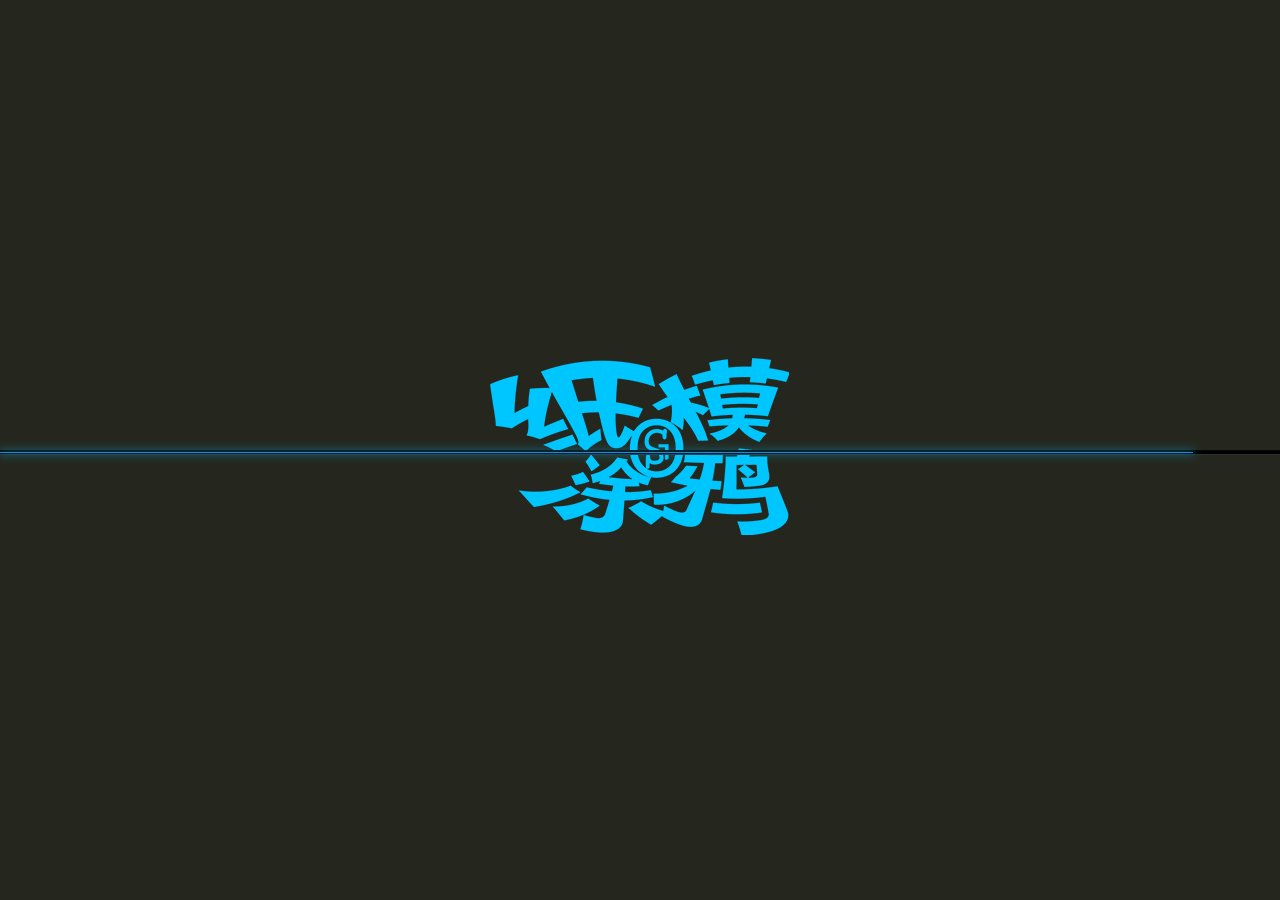
<file: index.html>
<!DOCTYPE HTML>
<html>
    <head>
        <meta charset="UTF-8" />
        <meta content="telephone=no" name="format-detection"/>
        <meta content="email=no" name="format-detection" /><!--移动端禁止数字使用-->
        <meta name="viewport" content="width=device-width,initial-scale=1.0,maximum-scale=1.0,user-scalable=no" /> <!--viewport 控制手机全屏-->
        <meta http-equiv="Content-Type" content="text/html; charset=utf-8">
        <meta content="black" name="apple-mobile-web-app-status-bar-style" /><!--隐藏状态栏-->
        <metahttp-equiv="window-target" content="_top"> <!--防止别人作为一个iFrame调用-->
        <title>纸膜涂鸦</title>
        
        <!--CSS-->
        <link rel="stylesheet" type="text/css" href="style/layout.css" />

        <!--JS-->
		<script type="text/javascript" src="js/lib/jquery-1.8.2.js"></script>
		<script type="text/javascript" src="js/other/picScroll.js"></script>
        
        <!-- 设置IFrame的高度 -->
		<script type="text/javascript">
			
		</script>
    </head>

    <body>
    	<div id="loadUp"><img src="images/sg_up.png"></div>
    	<div id="loadDown"><img src="images/sg_down.png"></div>
    	<div id="loading"><div></div></div>
    	<div id="hide">
	    	<script type="text/javascript">
	    		var _loading = $("#loading div");
	    		_loading.animate({width:"10%"},100);
	    	</script>
	    	<div id="home" style="position: absolute; width: 100%; height: 100%">
	    		<div id="outer">
			        <!--头部工具-->
			        <iframe id="head" class="head" src="top.html"><!-- --></iframe>
			        <script type="text/javascript">_loading.animate({width:"20%"},100)</script>
			
			        <!--3D预览-->
			     	<iframe id="show" class="left show" src="solid_left.html" scrolling="no"></iframe>
			        <script type="text/javascript">_loading.animate({width:"40%"},100)</script>
			
			        <!--2D制作-->
			        <iframe id="make" class="right make" src="solid_right.html" scrolling="no"><!-- --></iframe>
			       <script type="text/javascript">_loading.animate({width:"50%"},100)</script>
		       </div>
	      	</div>
			<!-- /首页 -->
			
			<!-- 模型 -->
			<div id="model" class="panel">
				<div class="content">
					<h2>素材库</h2>
					<p>最近使用</p>
					<ul id="works">
						<li><a href="#"><img class="transform" src="model/2D/cube.png" alt="cube"></a></li>
						<li><a href="#"><img class="transform" src="model/2D/cuboid.png" alt="cuboid"></a></li>
						<li><a href="#"><img class="transform" src="model/2D/foldityboy.png" alt="people"></a></li>
					</ul>
					<p>全部</p>
					<ul id="works">
						<li><a href="#"><img class="transform" src="model/2D/heart.png"></a></li>
						<li><a href="#"><img class="transform" src="model/2D/house.png"></a></li>
					</ul>
				</div>
			</div>
			<!-- /模型 -->
			<script type="text/javascript">_loading.animate({width:"70%"},100)</script>
			<!-- 作品 -->
			<div id="myModel" class="panel">
				<div class="content">
					<h2>个人中心</h2>
					<ul id="works">
						<li><a href="#"><img class="transform" src="model/2D/cube.png"></a></li>
						<li><a href="#"><img class="transform" src="model/2D/cuboid.png"></a></li>
						<li><a href="#"><img class="transform" src="model/2D/foldityboy.png"></a></li>
					</ul>
				</div>
			</div>
			<!-- /作品 -->
			<script type="text/javascript">_loading.animate({width:"90%"},100)</script>
			<!-- 帮助 -->
			<div id="help" class="panel">
				<div class="content">
					<h2>帮助</h2>
					<ul><img src="images/mainpartintroduce.png" id="scoll_photo"></ul>
				</div>
			</div>
			<!-- /帮助 -->
			
			<!-- nav -->
			<div id="header">
				<ul id="navigation">
					<li><a id="link-home" href="#home">工作台</a></li>
					<li><a id="link-model" href="#model">素材</a></li>
					<li><a id="link-myModel" href="#myModel">作品</a></li>
					<li><a id="link-help" href="#help">帮助</a></li>
				</ul>
			</div>
		<!-- /nav -->
	</div>
	<div id="draggable" class="circle_cover" style="display:none;">
		<a href="#"><img class="circle" src="./images/white.jpg" /></a>
	</div><!--圆点-->
	<div class="bar" style="display:none;">	
		<table>
			<tr><td><a class="home" href="#home">工作台</a></td><td><a href="#model">模型</a></td><td><a href="#myModel">作品</a></td></tr>
			<tr><td></td><td></td><td></td></tr>
			<tr><td><a href="#help">帮助</a></td><td><a class="2d" href="#home">2D</a></td><td><a id="3d" href="#">3D</a></td></tr>
		</table>
	</div><!--菜单-->
	<div id="cover" style="position:absolute;top:0px;left:0px;display:none;z-index:97;"></div><!--透明蒙层-->

	<script type="text/javascript" src="js/lib/jquery.ui.js"></script>
	<script type="text/javascript" src="js/lib/touchdraggable.js"></script>

	<script type="text/javascript">
		function mobile_init(){	//若是手机端，进行如下初始化操作
			$("#draggable").show();
			$("#header").hide();	//隐藏左侧的导航条
			$("#draggable").draggable({ snap:"#outer",scroll: false });		//拖拽事件
			var width = $(window).width(),
				height = $(window).height();
			$("#cover").css({"width":width,"height":height});	//设置蒙层的宽度高度等于浏览器可视区域的宽和高
			var top = window.innerHeight/2;
			var left = window.innerWidth/2;
			$(".bar").css("top",top - $(".bar").height()/2);	//设置导航面板居中
			$(".bar").css("left",left - $(".bar").width()/2);
			
			$(".content h2").css("font-size","3em");	//修改页面标题文字大小
			$("#head").contents().find(".top a").css("margin","3px 2px");//修改工具栏工具的间隔
			
			$("#works img").css("width","140px");
			$(".content").css("left","10%");
		}
		if($(window).width() < 600){
			mobile_init();
		}
		$("#draggable").click(function(){
			$("#cover").show();
			$(".bar").show();
			$("#draggable").hide();
			return false;
		});
		$("#cover").click(function(){
			$("#cover").hide();
			$(".bar").hide();
			$("#draggable").show();
			return false;
		});
		$("#3d").click(function(){
			$("#show").show().css({"float":"none","width":"100%"});
			$("#make").hide();
		});
		
		$(".2d").click(function(){
			$("#show").hide();
			$("#make").show().css({"float":"none","width":"100%"});
		});

		$(".home").click(function(){
			$("#show").show().css({"width":"30%","float":"left"});
			$("#make").show().css({"width":"70%","float":"right"});
		});


		function setHeight(){
			$("#show,#make").attr("height", $(window).height() - 49);
			$("#loadUp img , #loadDown img").css("left", (window.innerWidth-300)/2 + "px");

			$("#scoll_photo").css("width",window.innerWidth/2+"px");
			$("#works > li > a").find('img').css("width",window.innerWidth/8+"px");
			$("#works > li").find('img').css("width",window.innerWidth/8+"px");
		}
		$(window).bind('resize', setHeight);
		
		setHeight();

		$(".transform").click(function (){
			var _transform = $(this).attr("alt");
			$("#navigation").find('li').find('a').animate({width:"52px"},300);
			$("#show", parent.document)[0].contentWindow.changeModel(_transform);
			$("#show", parent.document)[0].contentWindow.changeArgument(_transform);
			$("#make", parent.document)[0].contentWindow.changeModels(_transform);
		});

		$("#loadUp, #loadDown").css("height", $(window).height()/2+"px");

		$("#link-home").click(function(){
			$("#link-home").animate({width: "42px"});
			$("#link-model, #link-myModel, #link-help").animate({width: "28px"});
		});
		$("#link-model, #link-myModel, #link-help").click(function(){
			$("#link-home").animate({width: "158px"});
			$("#link-model, #link-myModel, #link-help").animate({width: "158px"});
		});
		



		_loading.animate({width:"100%"},function(){
			$("#loadUp").animate({height:"0"},"slow");
			$("#loading").animate({top:"0"},"slow",function(){
				$("#loading , #loadUp img").remove();
			});
			$("#loadDown").animate({height:"0"},"slow", function(){
				$("#hide").show();
				$("#loadDown img").remove();
			});
		});

	</script>
    </body>
</html>
</file>
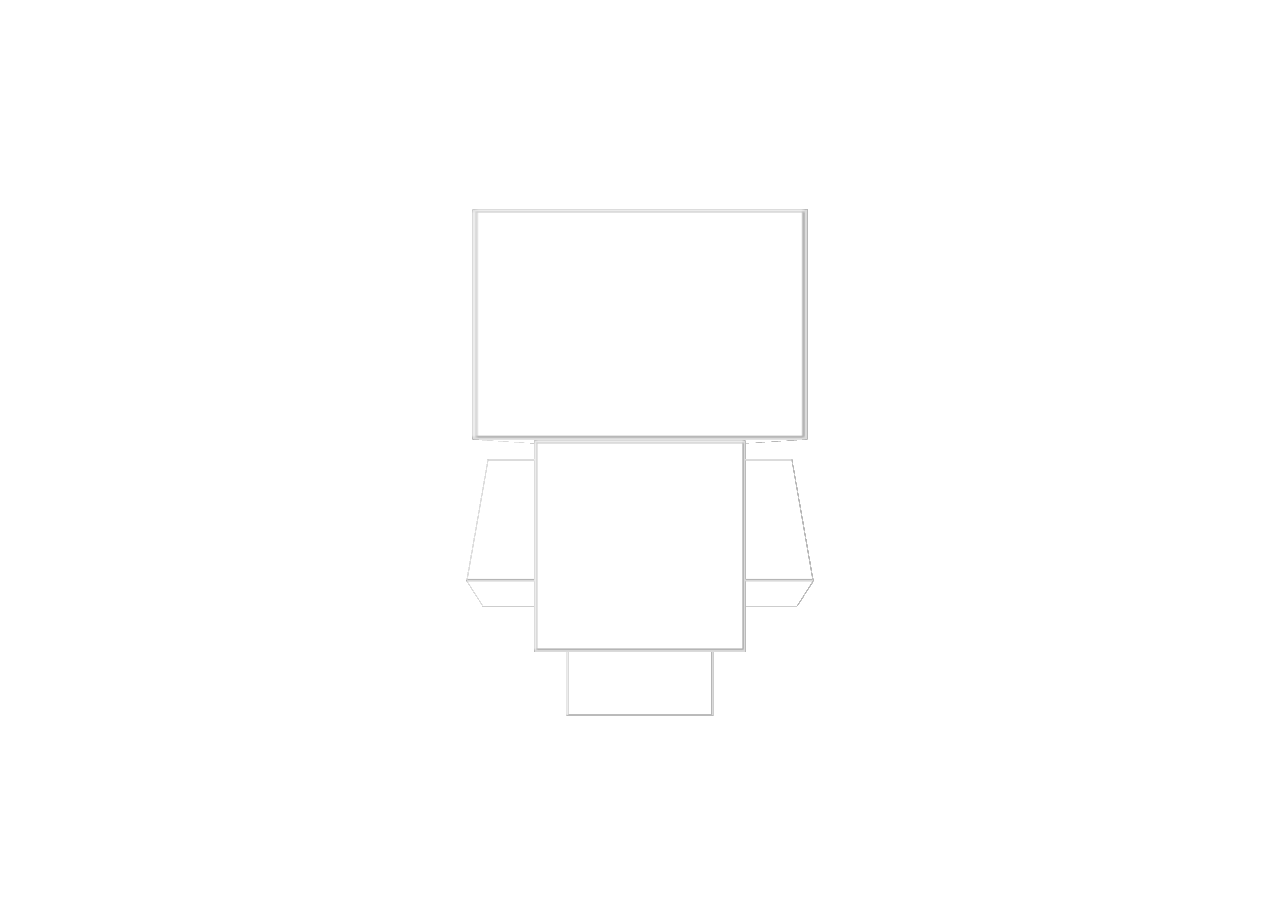
<file: solid_left.html>
<!doctype html>
<html lang="en">
	<head>
		<title>3D</title>
		<meta charset="utf-8">
        <meta content="width=device-width, initial-scale=1.0, maximum-scale=1.0, user-scalable=0" name="viewport" />
        <meta content="email=no" name="format-detection" />
        <meta name="viewport" content="width=device-width,initial-scale=1.0,maximum-scale=1.0,user-scalable=0" />
        <meta content="yes" name="apple-mobile-web-app-capable" />
        <meta content="black" name="apple-mobile-web-app-status-bar-style" />
        <meta content="telephone=no" name="format-detection" />
		<link type="text/css" rel="stylesheet" href="style/left/main.css" />
		<script src="js/lib/Three.js"></script>
		<script src="js/other/Three.model.js"></script>
	</head>
	<body>
        <script type="text/javascript" src="js/3DShow/3DLib.js"></script>
</body>
</html>
</file>
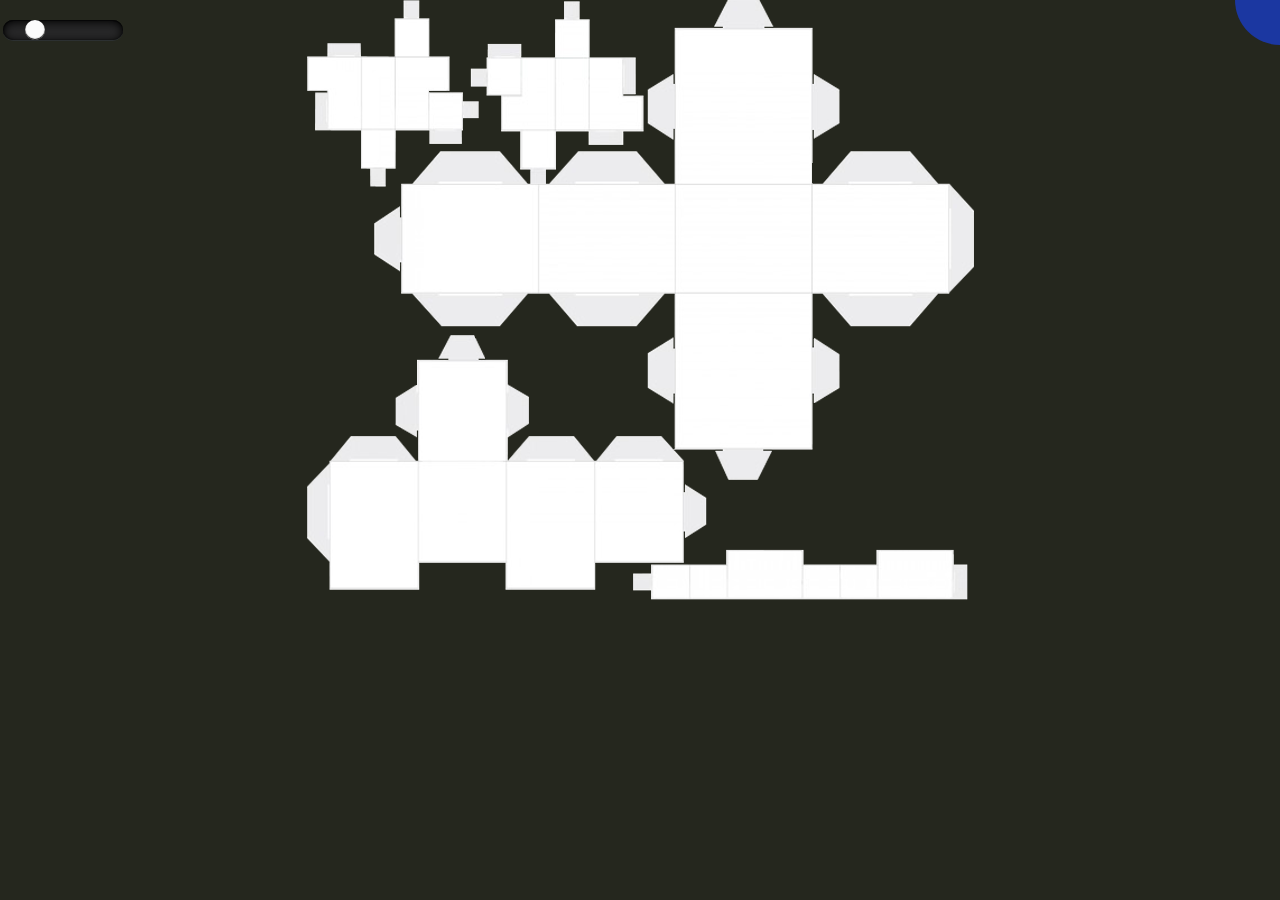
<file: solid_right.html>
﻿<!DOCTYPE HTML>
<html>
	<head>
        <meta content="width=device-width, initial-scale=1.0, maximum-scale=1.0, user-scalable=0" name="viewport" />
        <meta content="email=no" name="format-detection" />
        <meta name="viewport" content="width=device-width,initial-scale=1.0,maximum-scale=1.0,user-scalable=0" />
        <meta content="yes" name="apple-mobile-web-app-capable" />
        <meta content="black" name="apple-mobile-web-app-status-bar-style" />
        <meta content="telephone=no" name="format-detection" />
		<title>2D</title>
		<meta http-equiv="Content-Type" content="text/html; charset=utf-8">
		
		<!--main css-->
		<link type="text/css" rel="stylesheet" href="style/right/main.css">
		<link type="text/css" rel="stylesheet" href="style/right/farbtastic.css" />	
		<!--jQuery-->
		<script type="text/javascript" src="js/lib/jquery-1.8.2.js"></script>
		<script type="text/javascript" src="js/lib/jquery.touchy.js"></script>
		<script type="text/javascript" src="js/lib/quo.js"></script>
		<script type="text/javascript" charset="utf-8">
			$(document).ready(function() {
				$('#picker').farbtastic('#color');
				$("#color").bind('touchdown',function (){
					$("#picker").css("display","block");
				});
				$("#color").click(function() {
					var le = $("#color").offset().left;
					var to = $("#color").offset().top;
					$(".farbtastic").css("right", "100px");
					$(".farbtastic").css("top", to + 50 + "px");
					var no = $("#picker").css("display");
					if (no == 'none')
						$('#picker').fadeIn(100);
					else
						$('#picker').fadeOut(100);

				});
			});
			/**
			  * 刷新及其关闭时删除111.jpg
			  */
			window.onbeforeunload = function(event){
			    event = event || window.event;
			    $.ajax({
			    	type 	: 'POST',
			    	url 	: 'delect.php',
			    	success : function (data){
			    				console.log(data);
			    	},
			    	dataType:"json"
			    });
			    return "您要残忍离开么？";
			}

		</script>
		<script type="text/javascript">$("#loading div").animate({width:"40%"})</script>
	</head>
	<body>
		<div id="body">
			<div id="all">
				<div id="people_add">		
					<div id="people_add_left">
						<div class="take_photo"><!----></div>
						<div class="upload_photo"><!----></div>
					</div>
					<div id="people_add_right"><!----></div>
				</div>
			</div>
			
			<div id="color"><!----></div>
			<div id="picker"><!----></div>
			
			<textarea id="input" autofocus="autofocus" placeholder = "输入完成后直接用鼠标在画布上进行绘画即可" ></textarea>						
			
			<!--画笔大小-->
			<input type="range" name="points" min="1" max="10" class="pain" step = "1" value="3" />
			
			<!--第一个显示2D的图层-->
			<div id="main_div">
				<canvas id="InterCanvas" class="draw" width="667" height="600"><!-- --></canvas>
			</div>

			<!--图层背景显示[重要]-->

			
			<!--第二个制作贴图用的图片的图层-->
			<canvas id="InterCanvasTwo"><!----></canvas>
			<ul id="list">
				<li>删除选中</li>
			</ul>
		</div>
		<script type="text/javascript">
            (function(){
                
                var handleTouchyPinch = function (e, $target, data) {
                    var scale = data.scale;
                    $target.css({'webkitTransform':'scale(' + scale + ',' + scale + ')'});
                }
                $('#InterCanvas').bind('touchy-pinch', handleTouchyPinch);      
            })();
		</script>


		<script type="text/javascript" src="js/lib/dra.js"></script>
		<script type="text/javascript" src="js/lib/fabric.js"></script>
		<script type="text/javascript" src="js/lib/jquery.ui.js"></script>
		<script type="text/javascript" src="js/lib/touchdraggable.js"></script>
		<script type="text/javascript" src="js/lib/farbtastic.js"></script>
		<script type="text/javascript" src="js/other/tools.js"></script>

		<script type="text/javascript" >			
			var tools = new Tools.publicMmethods();
			function selectionTool(num){
				switch(num){
					case 0 : tools.pencile(); break;
					case 1 : tools.brush();	break;
					case 2 : tools.pen(); break;
					case 3 : tools.rubber(); break;
					case 4 : tools.absorb(); break;
					case 5 : tools.pigments(); break;
					case 6 : tools.word(); break;
					case 7 : tools.photo();break;
					case 8 : tools.draggable();break;
					case 9 : tools.undo();break;
					case 10: tools.redo();break;
					case 11 : tools.download();break;
				}
			}
		</script>
	</body>
</html>
</file>
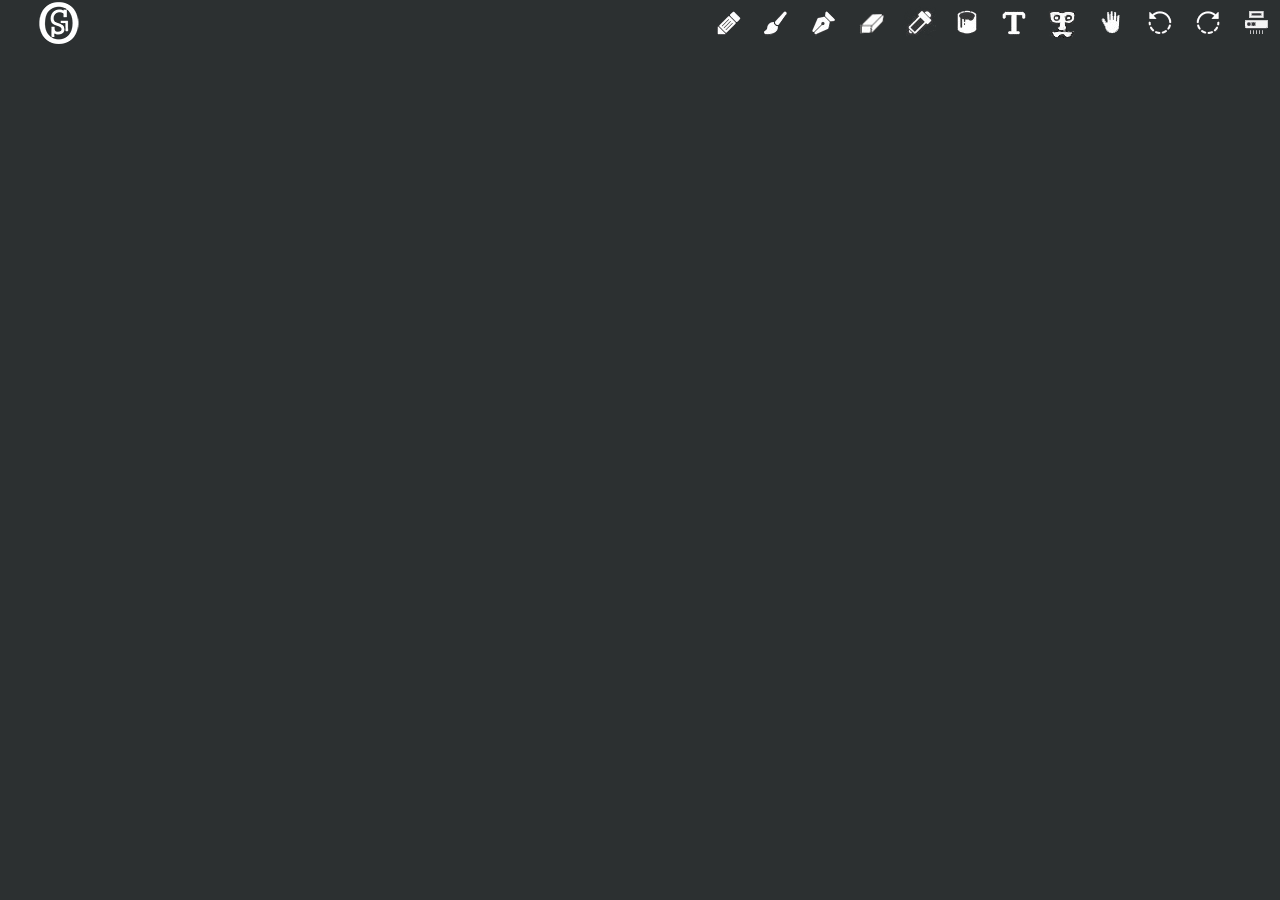
<file: top.html>
<!DOCTYPE html>
<html>
    <head>
        <title>top</title>
        <meta charset="utf-8">
        <!--CSS-->
        <link rel="stylesheet" type="text/css" href="style/top/style.css" />
        <link rel="stylesheet" type="text/css" href="style/top/logo.css">
        <!--JQuery library-->
        <script type="text/javascript" src="js/lib/jquery-1.8.2.js"></script>
        <!--DIY-->
        <script type="text/javascript">
            $(document).ready(function() {
                var toolBA = ['.recover','.recall', '.photo', '.word', '.pigment', '.absorb', '.rubber', '.pen', '.brush', '.pencil','.model','.draggle'];
                $(".toolBotton").click(function() {
                    
                    var ownThis = $(this);

                    for(var i=0; i<toolBA.length; i++){
                        if($(toolBA[i]).hasClass("toolBottonActive")){
                            $(toolBA[i]).removeClass("toolBottonActive");
                            break;
                        }
                    }
                    
                    ownThis.addClass("toolBottonActive");//清除效果
                    //判断和操作兄弟页面事件
                    var num =   ownThis.hasClass("pencil") ? 0 : 
                                    ownThis.hasClass("brush") ? 1 : 
                                        ownThis.hasClass("pen") ? 2 :
                                            ownThis.hasClass("rubber") ? 3 :
                                                ownThis.hasClass("absorb") ? 4 :
                                                    ownThis.hasClass("pigment") ? 5 :
                                                        ownThis.hasClass("word") ? 6 : 
                                                            ownThis.hasClass("photo") ? 7 : 
                                                                ownThis.hasClass("draggle") ? 8 : 
                                                                    ownThis.hasClass("recall")  ? 9 : 
                                                                        ownThis.hasClass("recover") ? 10 : 
                                                                            ownThis.hasClass("model") ? 11 : false;
                    $("#make", parent.document)[0].contentWindow.selectionTool(num);
                });
            });
        </script>
        <script type="text/javascript">

        </script>
    </head>
    <body>
        <div class="top">
            <div class="logo">
                    <img src="images/LOGO.png"/>
<!--                     <div class='s-top'></div>
                    <div class='top-add'></div>
                    <div class='s-bottom'></div>
                    <div class='bottom-add'></div>
                    <div class='seven'></div> -->
            </div>
           <a title="home" class="index"><!-- --></a>
            <a title="打印"  class="toolBotton model" rel="0"></a>
            <a title="返回" class="toolBotton recover" rel="1"></a>
            <a title="撤消" class="toolBotton recall" rel="2"><!-- --></a> 
            <a title="拖拽" class="toolBotton draggle" rel="3"><!----></a>
            <a title="素材库" class="toolBotton photo" rel="4"><!-- --></a>
            <a title="文字" class="toolBotton word" rel="5"><!-- --></a>
            <a title="颜料桶" class="toolBotton pigment" rel="6"><!-- --></a>
            <a title="吸取" class="toolBotton absorb" rel="7"><!-- --></a>
            <a title="橡皮" class="toolBotton rubber"  data-tool="eraser" rel="8"><!-- --></a>
            <a title="钢笔" class="toolBotton pen" rel="9"><!-- --></a>
            <a title="画笔" class="toolBotton brush" rel="10"><!--</a>-->
            <a title="铅笔" class="toolBotton pencil" rel="11"><!-- --></a>
          
        </div>
    </body>
</html>
</file>
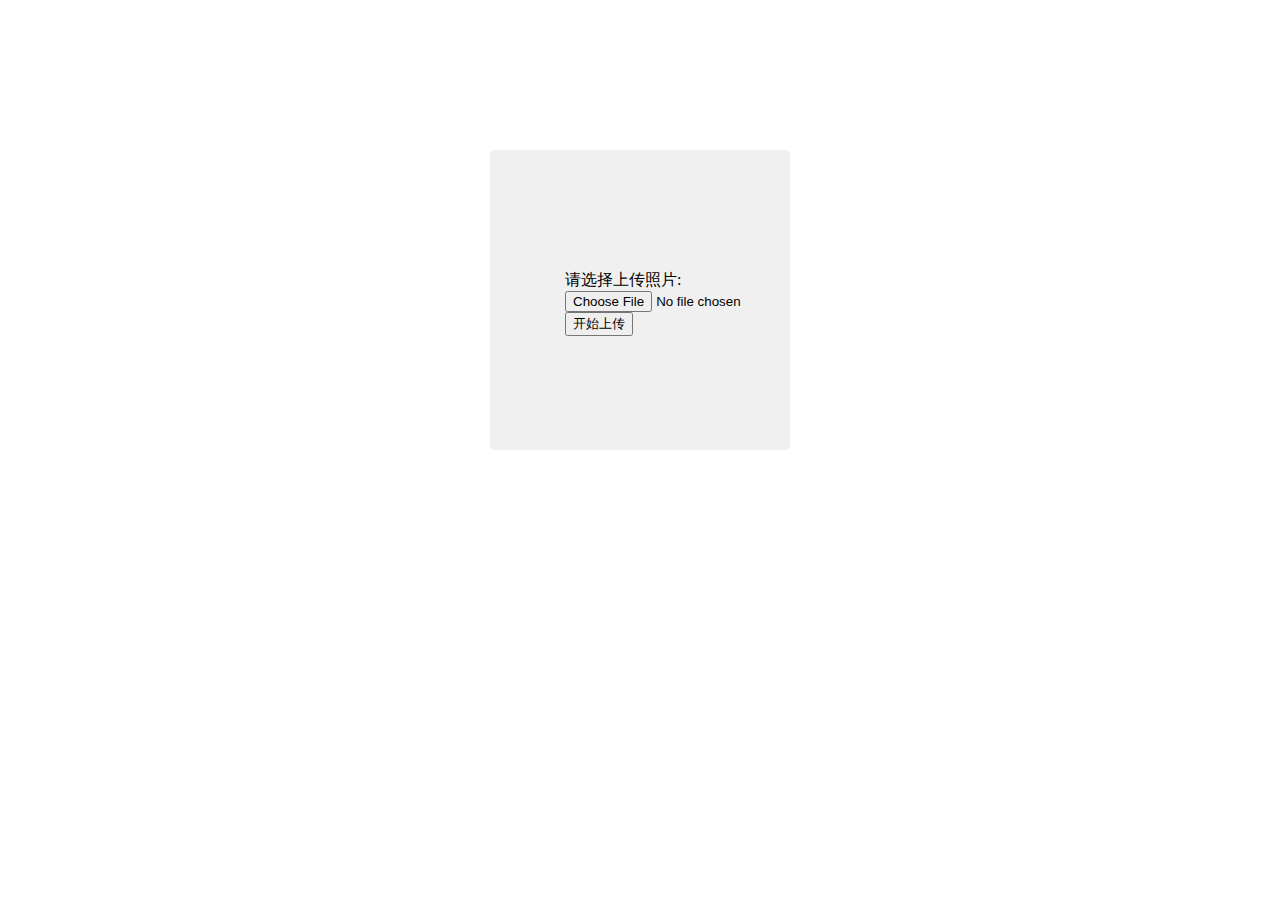
<file: upload.html>
<!doctype html>
<html>
<head>
	<title>upload</title>
	<meta http-equiv="Content-Type" content="text/html; charset=utf-8">
	<script type="text/javascript" src="js/lib/jquery-1.8.2.js"></script>
	<style type="text/css">
		#form{
			width:300px;
			height:300px;
			vertical-align: middle;
			margin:auto;
			margin-top:150px;
			background: rgba(225,225,225,0.5);
			border-radius: 5px;
		}
		#form1{
			width:150px;
			height:150px;
			margin:auto;
			padding-top:120px;
		}
	</style>
</head>
<body>
<div id="form">
				<form id="form1" action="upload.php" method="post" enctype="multipart/form-data">

							<label for="file">请选择上传照片:</label>

							<input type="file" name="file" id="file" /> 

							<br />

							<input type="submit" name="submit" value="开始上传" />

				</form>
</div>

</body>
<script type="text/javascript">
		var index = {
			up : function (){
				var name = $("input[name=file]").val();
				alert(name);
				return false;
			},
			init : function (){
				$("input[name=submit]").click(this.up);
			}
		}
		$(document).ready(function (){
			//index.init();
		});
</script>
</html>
</file>
<file: style/layout.css>
/*
 * 统一页面标签
 * -------------------------------------------------------------------------------------------------------------
 */
html, body, div, span, h1, h2, h3, h4, h5, h6, p, blockquote, pre, a, abbr, address, img, q, s, samp, small, dl, dt, dd, ol, ul, li, form, label, table, tbody, tr, th, td {
	margin: 0;
	padding: 0;
	border: 0;
	outline: 0;
	font-size: 100%;
	vertical-align: baseline;
	background: transparent;
}
a{
	text-decoration: none;
}
ol, ul, li {
	list-style: none;
}
body {
	font-family: "Microsoft YaHei", Tahoma, Helvetica, SimSun, sans-serif;
}
iframe {
	border: 0;
}



/*
 *head
 * ----------------------------------------------------------------------------
 */
.head {
	width: 100%;
	height: 48px;
}

/*
 * content
 * ----------------------------------------------------------------------------
 */
.show {
	width: 30%;
	position: relative;
	top: -4px;
}
.make {
	width: 70%;
	position: relative;
	top: -4px;
}
.left {
	float: left;
}
.right {
	float: right;
}
.cb {
	clear: both;
}


#loadUp, #loadDown{
    width: 100%;
    background:#25271E;
    display: block;
    z-index: 99;
}
#loadUp{
    position: absolute;
    top: 0;
}
#loadUp img, #loadDown img{
    position: absolute;
    left: 0;
}
#loadUp img{
    bottom: 0;
}
#loadDown img{
    top: 0;
}

#loadDown{
    position: absolute;
    bottom: 0;
}

#loading {
	position: absolute;
	top:50%;
	width:100%;
	height: 4px;
	background: #000;
	z-index: 100;
	-webkit-box-shadow: 0 1px 0 0px #2c3031, 0 1px 0 #060607 inset, 0px 2px 10px 0px black inset, 1px 0px 2px rgba(0, 0, 0, 0.4) inset, 0 0px 1px rgba(0, 0, 0, 0.6) inset;
}

#loading div {
	height: 1px;
	margin: 2px 0;
	background: #2187e7;
	position: absolute;
	box-shadow: 0px 0px 10px 1px rgba(0,198,255,0.7);
	-webkit-animation: fullexpand 10s ease-out;
}




#header{
    position: absolute;
    z-index: 98;
    top: 50px;
}
#header h1{
    font-size: 30px;
    font-weight: 400;
    text-transform: uppercase;
    color: rgba(255,255,255,0.9);
    text-shadow: 0px 1px 1px rgba(0,0,0,0.3);
    padding: 20px;
    background: #25271E;
}
#navigation {
    margin-top: 20px;
    display:block;
    list-style:none;
    z-index:3;
}


#navigation a{
    -webkit-transition: all 0.3s ease-out;
    color: #444;
    display: block;
    background: #fff;
    background: rgba(255,255,255,0.9);
    line-height: 50px;
    padding: 0px 20px;
    text-transform: uppercase;
    margin-bottom: 6px;
    font-size: 14px;
    width:52px;
    box-shadow: 1px 1px 2px rgba(0,0,0,0.2);
}
#link-myModel, #link-model, #link-help{
    width: 28px;
}
#navigation a:hover {
    background: #ddd;
}
.content{
    right: 40px;
    left: 280px;
    top: 0px;
    position: absolute;
    padding-bottom: 30px;
}
.content h2{
    font-size: 88px;
    padding: 10px 0px 20px 0px;
    color: #fff;
    color: rgba(255,255,255,0.9);
    text-shadow: 0px 1px 1px rgba(0,0,0,0.3);
}
.content p{
    border-radius: 5px;
    font-size: 18px;
    padding: 10px;
    line-height: 24px;
    color: #fff;
    display: inline-block;
    background: #6D0839;
    padding: 10px;
    margin: 3px 0px;
}
.panel{

    width: 100%;
    height: 100%;
    position: absolute;
    background-color: #000;
    box-shadow: 4px -4px 4px rgba(0,0,0,0.2);
    margin-left: -102%;
    -webkit-transition: all .6s ease-in-out;
    -moz-transition: all .6s ease-in-out;
    -o-transition: all .6s ease-in-out;
    -ms-transition: all .6s ease-in-out;
    transition: all .6s ease-in-out;
}
.panel:target{
    margin-left: 0%;
    background: #D0E799;
}
#home:target ~ #header #navigation #link-home,
#model:target ~ #header #navigation #link-model,
#myModel:target ~ #header #navigation #link-myModel,
#help:target ~ #header #navigation #link-help{
    background: #25271E;
    color: #fff;
}
#works {
    position: relative;
    padding: 15px 0px;
    height: 136px;
    width: 96%;
    min-width:600px;
    overflow: hidden;
}
#works li{
    position: absolute;
    display: inline;
}
#works li a{
    display: block;
    padding-right: 10px;
}
#works img {
    width: 180px;
    padding: 6px; 
    background: rgba(255,255,255,0.9);
}
.footnote a{
    color: #ddd;
}



.circle {
    width:2em;
    height:2em;
    margin:.3em;
    border-radius:2em;
    -webkit-border-radius:2em;
    -moz-border-radius:2em;             
}
.circle_cover {
    position:absolute;
    z-index:98;
    border-radius:.5em;
    -webkit-border-radius:.5em;
    background-color: rgba(156,158,161,0.4);
}
.bar {
    z-index:98;
    position: absolute;
    top:200px;
    left:50px;
    background-color:rgba(0,0,0,0.7);
    border-radius:.5em;
    -webkit-border-radius:.5em;
    color:#fff;
}
.bar ul li{
    float:left;
}
.bar td{
    padding:1.5em 1.2em;
}
.bar a {
    color:#fff;
}
</file>
<file: style/left/main.css>
/*
 * 统一页面标签
 * -------------------------------------------------------------------------------------------------------------
 */
html,body,div,span,h1,h2,h3,h4,h5,h6,p,blockquote,pre,a,abbr,address,img,q,s,samp,small,dl,dt,dd,ol,ul,li,form,label,table,tbody,tr,th,td{
    margin: 0;
    padding: 0;
    border: 0;
    outline: 0;
    font-size: 100%;
    vertical-align: baseline;
    background: transparent;
}
ol,ul,li{
    list-style: none;
}
body{
    cursor:pointer;
    font-family: "Microsoft YaHei", Tahoma, Helvetica, SimSun, sans-serif;
}
</file>
<file: style/right/main.css>
* {
    margin: 0;
    padding: 0;
    zoom: 1;
}

body {
    -webkit-user-select: none;
    -moz-user-select: none;
}

img {
    border: 0;
}

body {
    background: #25271E;
}

h2 {
    color: rgba(255, 255, 255, 0.9);
    font-size: 30px;
    padding: 10px 0px;
    font-family: "Microsoft YaHei", Tahoma, Helvetica, SimSun, sans-serif;
}

#people_add {
    position: absolute;
    width: 75%;
    height: 150px;
    background: rgba(0, 0, 0, 0.5);
    top: 0px;
    right: 80px;
    z-index: 9999;
}

#people_add_left {
    float: left;
    height: 150px;
    width: 15%;
    border-right: 2px solid #fff;
}

#people_add_right {
    float: right;
    height: 150px;
    width: 84.5%;
    overflow: auto;
    -Webkit-overflow-scrolling: touch;
}

.take_photo {
    float: left;
    height: 75px;
    width: 100%;
    background: url(../../photo/11.png) no-repeat;
    background-position: center;
    cursor: pointer;
}

.upload_photo {
    float: left;
    height: 75px;
    width: 100%;
    background: url(../../photo/13.png) no-repeat;
    background-position: center;
    cursor: pointer;
}

#picker {
    display: none;
    z-index: 9999999;
}

#del {
    position: absolute;
    width: 80px;
    height: 80px;
    z-index: 999;
    bottom: 0;
    right: 0;
    background: url("./photo/del.png");
}

#del:hover {
    background: url("./photo/del1.png");
}

.farbtastic {
    background: rgba(0, 0, 0, 0.5);
    border-radius: 5px;
    cursor: move;
    z-index: 10005;
}

.font {
    position: absolute;
    z-index: 999;
    top: 50px;
    left: 0px;
    width: 149px;
    height: 500px;
}

#drag {
    width: 130px;
    height: 530px;
    position: absolute;
    margin-left: 0px;
    margin-top: 0px;
    z-index: 99;
    display: none;
    right: 10px;
    bottom: 0px;
    overflow: visible;
}

.shadow {
    position: absolute;
    z-index: 1000;
    margin-left: 1000px;
    margin-top: 50px;
}

.gay {
    height: 30px;
    width: 50px;
    position: absolute;
    border-radius: 5px;
    background: rgba(0, 0, 0, 1);
    margin-left: 670px;
    margin-top: 20px;
    color: #FFF;
    border: 0;
}

.pain {
    position: absolute;
    margin-top: 20px;
    z-index: 999999;
}

#input {
    position: absolute;
    z-index: 1000;
    font-size: 15px;
    width: 180px;
    height: 110px;
    right: 10px;
    top: 20px;
    padding-left: 5px;
    border-radius: 3px;
    border: 0px;
    line-height: 20px;
    display: none;
    resize: none;
}

#input_buttom {
    position: absolute;
    z-index: 1000;
    width: 50px;
    height: 20px;
    right: 10px;
    top: 130px;
    color: black;
    text-align: center;
    border: 1px solid #aaa;
    border-radius: 3px;
    font-size: 10px;
    line-height: 20px;
    cursor: pointer;
    display: none;

}

#input_buttom:hover {
    box-shadow: 1px 1px 10px #aaa;
}

.draw {
    cursor: url(../../images/cursor.gif), auto;
}

.d {
    height: 50px;
    width: 50px;
    z-index: 999;
}

.eraser1 {
    cursor: url(../../images/color_circle.png), auto;
}

#ifame {
    position: absolute;
    width: 450px;
    height: 550px;
    margin-left: 10%;
    top: 30px;
    margin-right: auto;
    overflow: auto;
    z-index: 9999;
}

#bor {
    border: 0px;
    width: 420px;
    height: 500px;
    border-radius: 10px;
}

#people_add {
    display: none;
}

.img_div {
    width: 60px;
    height: 60px;
    float: left;
}

.drsMoveHandle {
    cursor: move;
    display: inline;
    line-height: 75px;
    margin: 8px;
}

.alixixi {
    position: absolute;
    z-index: 1003 !important;
}

.drsMoveHandle1 {
    height: 20px;
    cursor: move;
}

.dragresize {
    position: absolute;
    width: 5px;
    height: 5px;
    font-size: 1px;
    background: #EEE;
    border: 1px solid #333;
}

.dragresize-tl {
    top: -8px;
    left: -8px;
    cursor: nw-resize;
}

.dragresize-tm {
    top: -8px;
    left: 50%;
    margin-left: -4px;
    cursor: n-resize;
}

.dragresize-tr {
    top: -8px;
    right: -8px;
    cursor: ne-resize;
}

.dragresize-ml {
    top: 50%;
    margin-top: -4px;
    left: -8px;
    cursor: w-resize;
}

.dragresize-mr {
    top: 50%;
    margin-top: -4px;
    right: -8px;
    cursor: e-resize;
}

.dragresize-bl {
    bottom: -8px;
    left: -8px;
    cursor: sw-resize;
}

.dragresize-bm {
    bottom: -8px;
    left: 50%;
    margin-left: -4px;
    cursor: s-resize;
}

.dragresize-br {
    bottom: -8px;
    right: -8px;
    cursor: se-resize;
}

.corner {
    background: #fff;
    width: 50px;
    height: 50px;
    border-radius: 0 0 0px 90px / 0 0 0 30px;
    -webkit-transform: rotate(-90deg);
    -moz-transform: rotate(-90deg);
    -o-transform: rotate(-90deg);
    -ms-transform: rotate(-90deg);
    transform: rotate(-90deg);
    position: absolute;
    box-shadow: 5px 2px 8px #000;
    overflow: hidden;
    -webkit-transition: all 0.3s linear 0s;
    -moz-transition: all 0.3s linear 0s;
    -o-transition: all 0.3s linear 0s;
    -ms-transition: all 0.3s linear 0s;
    transition: all 0.3s linear 0s;
}

.corner:after {
    height: 100%;
    width: 100%;
    position: absolute;
    content: "";
    top: -15px;
    left: -82px;
    border-radius: 90px 90px 0px 0 / 40px 40px 0 0;
    z-index: 1;
    -webkit-transform: rotate(77deg);
    -moz-transform: rotate(77deg);
    -o-transform: rotate(77deg);
    -ms-transform: rotate(77deg);
    transform: rotate(77deg);
}

@-webkit-keyframes notices {
    0% {
        top: 0px;
    }
    50% {
        top: 10px;
    }
    100% {
        top: 0px;
    }
}

@-moz-keyframes notices {
    0% {
        top: 0px;
    }
    50% {
        top: 10px;
    }
    100% {
        top: 0px;
    }
}

@-o-keyframes notices {
    0% {
        top: 0px;
    }
    50% {
        top: 10px;
    }
    100% {
        top: 0px;
    }
}

@-ms-keyframes notices {
    0% {
        top: 0px;
    }
    50% {
        top: 10px;
    }
    100% {
        top: 0px;
    }
}

@keyframes notices {
    0% {
        top: 0px;
    }
    50% {
        top: 10px;
    }
    100% {
        top: 0px;
    }
}

#corner {
    position: absolute !important;
    z-index: 93;
    right: 0 !important;
    -moz-transform: rotate(0deg); /* FF3.5+ */
    -o-transform: rotate(0deg); /* Opera 10.5 */
    -webkit-transform: rotate(0deg); /* Saf3.1+, Chrome */
    cursor: pointer;
}

#color {
    position: absolute;
    z-index: 9999999;
    width: 45px;
    height: 45px;
    right: 0px;
    border-radius: 0px 0px 0px 50px;
    background: rgba(27, 55, 161, 1);
    cursor: pointer;
}

/*调节画笔大小的样式*/
input[type="range"] {
    -webkit-appearance: none !important;
    -webkit-box-shadow: 0 1px 0 0px #2c3031, 0 1px 0 #060607 inset, 0px 2px 10px 0px black inset, 1px 0px 2px rgba(0, 0, 0, 0.4) inset, 0 0px 1px rgba(0, 0, 0, 0.6) inset;
    background-color: #272728;
    border-radius: 15px;
    width: 120px;
    margin-left: 3px;
}

input[type="range"]::-webkit-slider-thumb {
    -webkit-appearance: none !important;
    cursor: default;
    top: 1px;
    height: 20px;
    width: 20px;
    background: none repeat scroll 0 0 #fcfcfc;
    border-radius: 15px;
    -webkit-box-shadow: 0 -1px 1px black inset;
}

#InterCanvas {
    position: relative;
    background: url(../../photo/people.png) no-repeat;
    z-index: 9990;
    top: 0;
    width: 667px;
    height: 600px;
}

#InterCanvasTwo {
    position: absolute;
    display: none;
}

#main_div {
    top: 0px;
    position: relative;
    left: 0px;
    width: 667px;
    height: 600px;
    margin: auto;
    padding: 0px;
}

.upper-canvas {
    z-index: 999;
}

#list {
    position: absolute;
    background: #F5F5F5;
    color: #000;
    left: 0;
    top: 0;
    display: none;
    list-style: none;
    width: 100px;
    height: 20px;
    font-family: "微软雅黑";
    z-index: 9999999;
    text-align: center;
    line-height: 20px;
    font-size: 15px;
    border: 1px solid #aaa;
}

#list li:hover {
    background: #E2DADA;
    cursor: pointer;
}
</file>
<file: style/right/farbtastic.css>
/**
 * Farbtastic Color Picker 1.2
 * © 2008 Steven Wittens
 *
 * This program is free software; you can redistribute it and/or modify
 * it under the terms of the GNU General Public License as published by
 * the Free Software Foundation; either version 2 of the License, or
 * (at your option) any later version.
 *
 * This program is distributed in the hope that it will be useful,
 * but WITHOUT ANY WARRANTY; without even the implied warranty of
 * MERCHANTABILITY or FITNESS FOR A PARTICULAR PURPOSE.  See the
 * GNU General Public License for more details.
 *
 * You should have received a copy of the GNU General Public License
 * along with this program; if not, write to the Free Software
 * Foundation, Inc., 51 Franklin Street, Fifth Floor, Boston, MA  02110-1301  USA
 */
.farbtastic {
  position: absolute;
  z-index:10005;
  margin-right:10px;
}
.farbtastic * {
  position: absolute;
  cursor: crosshair;
}
.farbtastic, .farbtastic .wheel {
  width: 195px;
  height: 195px;
}
.farbtastic .color, .farbtastic .overlay {
  top: 47px;
  left: 47px;
  width: 101px;
  height: 101px;
}
.farbtastic .wheel {
  background: url(../../photo/wheel.png) no-repeat;
  width: 195px;
  height: 195px;
}
.farbtastic .overlay {
  background: url(../../photo/mask.png) no-repeat;
}
.farbtastic .marker {
  width: 17px;
  height: 17px;
  margin: -8px 0 0 -8px;
  overflow: hidden; 
  background: url(../../photo/marker.png) no-repeat;
}
</file>
<file: style/top/style.css>
/*
 * import
 * -------------------------------------------------------------------------------------------------------------
 */


 /*
 * 统一页面标签
 * -------------------------------------------------------------------------------------------------------------
 */
html,body,div,span,h1,h2,h3,h4,h5,h6,p,blockquote,pre,a,abbr,address,img,q,s,samp,small,dl,dt,dd,ol,ul,li,form,label,table,tbody,tr,th,td{
    margin: 0;
    padding: 0;
    border: 0;
    outline: 0;
    font-size: 100%;
    vertical-align: baseline;
    background: transparent;
}
ol,ul,li{
    list-style: none;
}
body{
    font-family: "Microsoft YaHei", Tahoma, Helvetica, SimSun, sans-serif;
    background:#2c3031;
}

/*
 * tools
 * -------------------------------------------------------------------------------------------------------------
 */
.top{
    height:46px;
}
.toolBotton{
    float:right;
    width:40px;
    height:40px;
    display:block;
    overflow:hidden;
    position:relative;
    cursor: pointer;
    background: url(../../images/location.png) no-repeat;
    margin: 3px 4px;
}
.model{
	background-position: -440px 0;
	}
.recover{
    background-position: -400px 0;
    }
.recall{
    background-position: -360px 0;
}
.draggle{
    background-position: -320px 0;
}
.photo{
    background-position: -280px 0;
}
.word{
	background-position: -240px 0;
}
.pigment{
	background-position: -200px 0;
}
.absorb{
	background-position: -160px 0;
}
.rubber{
    background-position: -120px 0;
}
.pen{
    background-position: -80px 0;
}
.brush{
    background-position: -40px 0;
}
.pencil{
    background-position: -0px 0;
}
.toolBottonActive{
    background-position-y:-40px;
}
</file>
<file: style/top/logo.css>
.logo{
	width:38px;
	height:42px;
	position: absolute;
	left: 3%;
	padding:0;
	margin:0;
	top: 2px;
}
/*.s-top{
	width:40%;
	height:50%;
	position: absolute;
	left: 10%;
	top:5%;
	border:2px solid #f5f8ef;
	border-right:none;
	border-radius: 30% 0% 0% 30%;
}
.top-add{
	width:10%;
	height:2px;
	position: absolute;
	border-top:2px solid #f5f8ef;
	top:5%;
	left:48%;
}
.s-bottom{
	width: 36%;
	height:25%;
	position: absolute;
	right:37.5%;
	border:2px solid #f5f8ef;
	border-left:none;
	border-radius: 0% 30% 30% 0%;
	bottom:6%;
}
.bottom-add{
	width:10%;
	height:1px;
	position: absolute;
	border-top:2px solid #f5f8ef;
	bottom:4%;
	right:77%;
}
.seven{
	width: 30%;
	height:25%;
	border-radius: 0% 30% 0% 0%;
	border:2px solid #f5f8ef;
	border-left:none;
	border-bottom:none;
	position: absolute;
	right:27%;
	top:46%;
}*/
</file>
